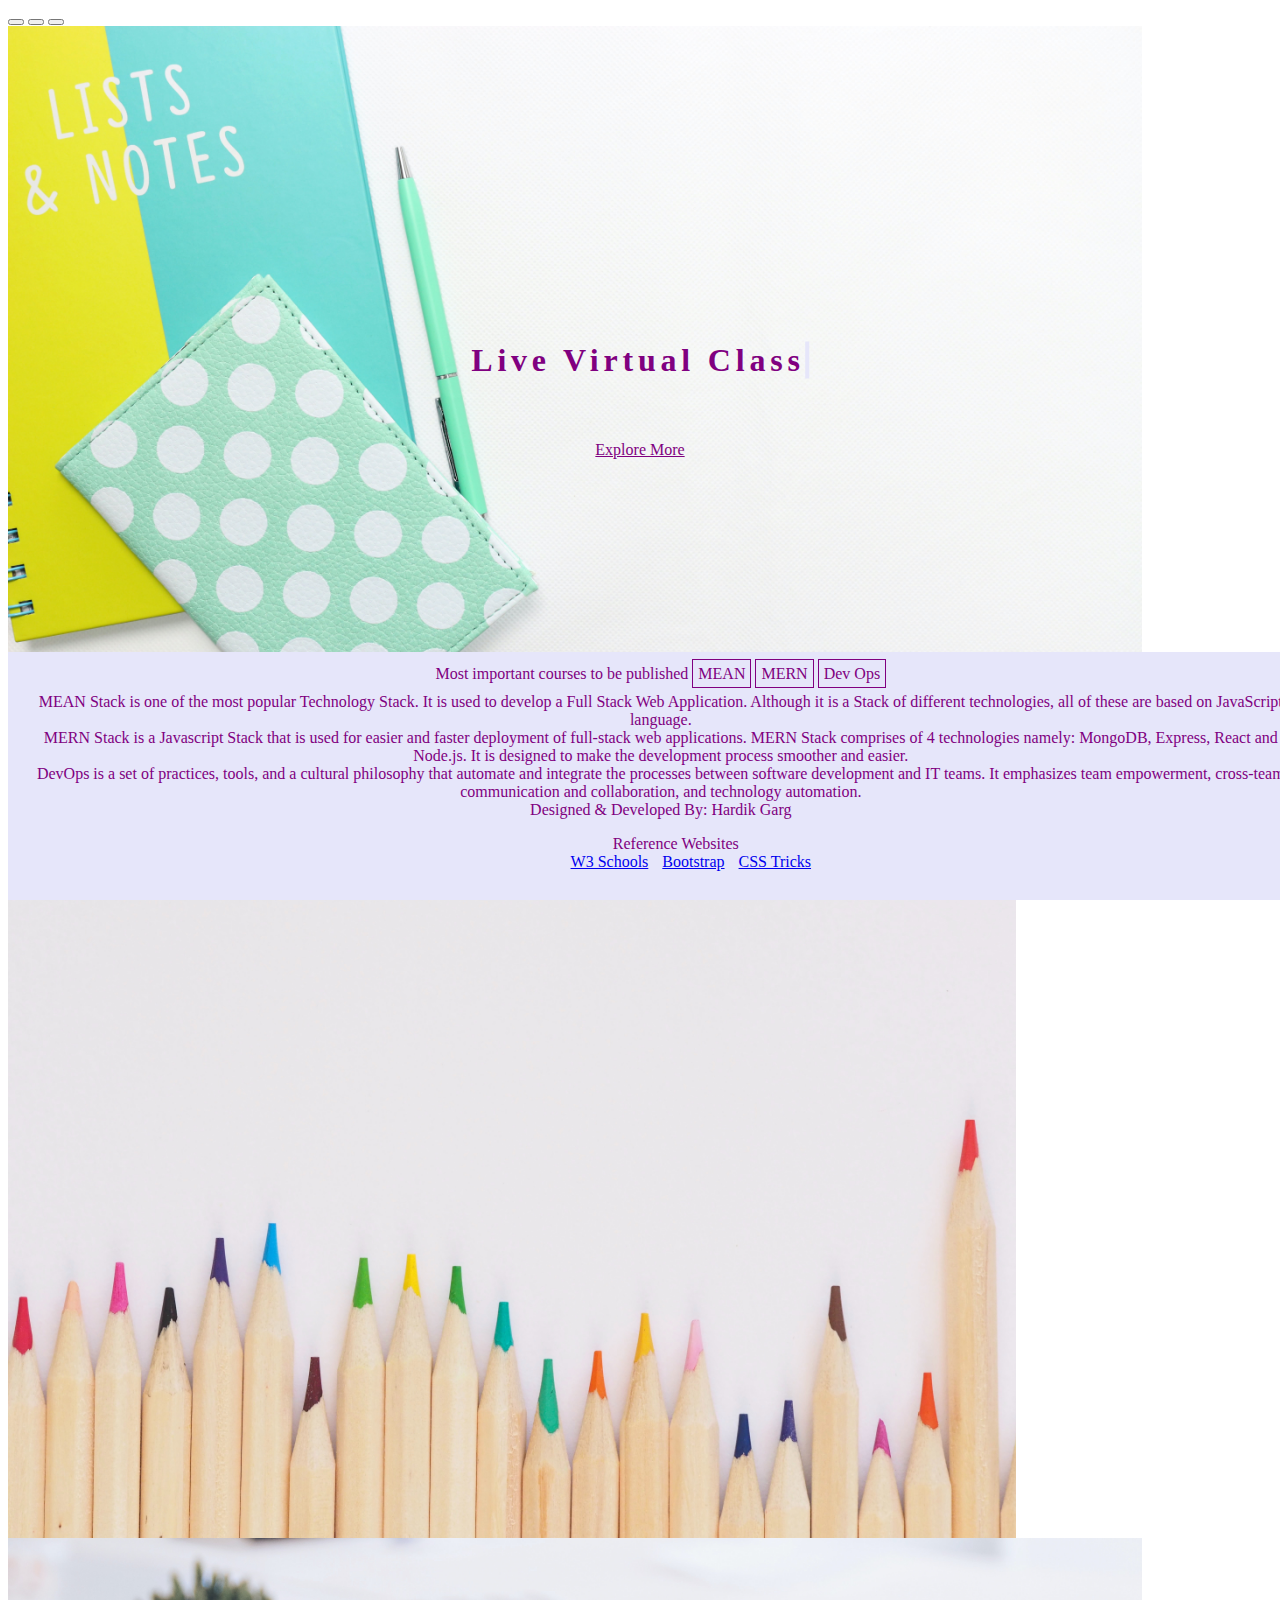
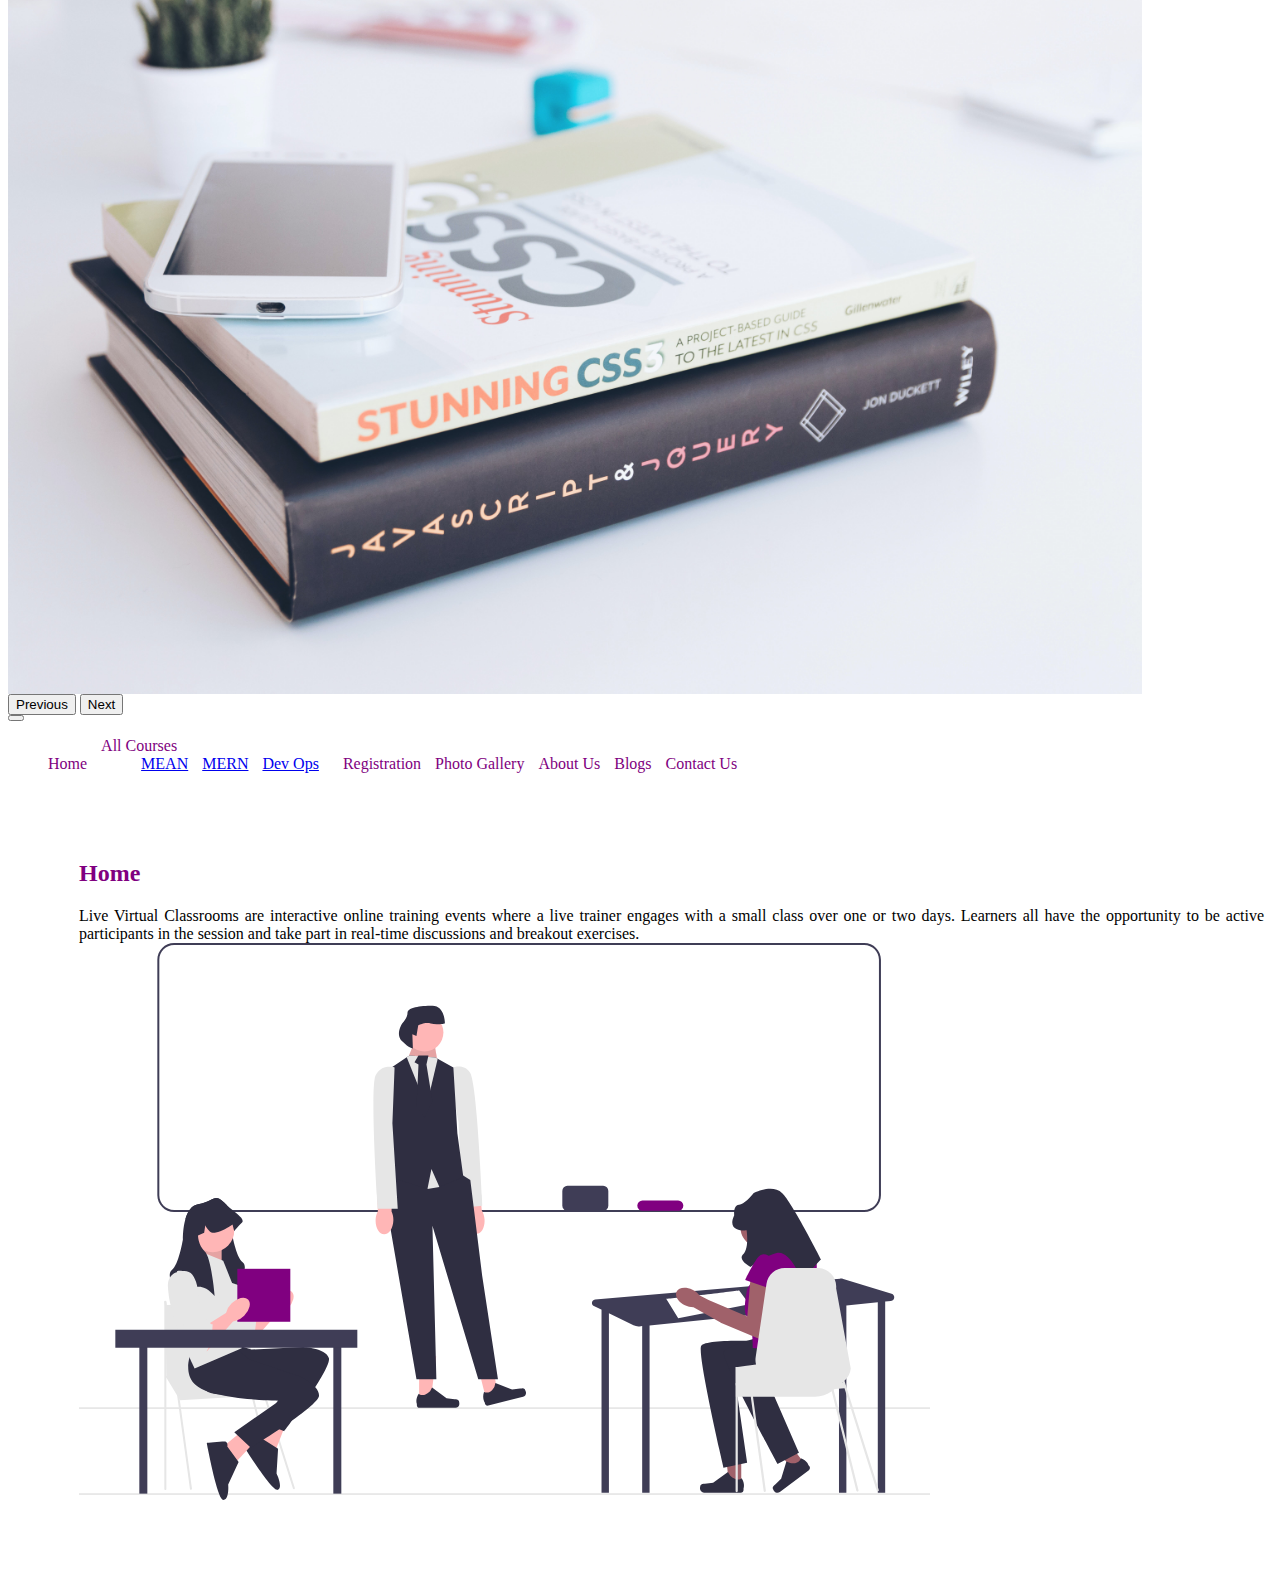
<file: index.html>
<html lang="en">
<head>
    <meta charset="UTF-8">
    <meta http-equiv="X-UA-Compatible" content="IE=edge">
    <meta name="viewport" content="width=device-width, initial-scale=1.0">
    <title>Live Virtual Class</title>
    <link rel="stylesheet" href="CSS/common.css">
    <link href="https://cdn.jsdelivr.net/npm/bootstrap@5.0.2/dist/css/bootstrap.min.css" rel="stylesheet" integrity="sha384-EVSTQN3/azprG1Anm3QDgpJLIm9Nao0Yz1ztcQTwFspd3yD65VohhpuuCOmLASjC" crossorigin="anonymous">
    <script src="https://cdn.jsdelivr.net/npm/bootstrap@5.0.2/dist/js/bootstrap.bundle.min.js" integrity="sha384-MrcW6ZMFYlzcLA8Nl+NtUVF0sA7MsXsP1UyJoMp4YLEuNSfAP+JcXn/tWtIaxVXM" crossorigin="anonymous"></script>
    <script>
        let subscribe = () => {
            let name = prompt("\t\tSubscribe to LVC\t\t\n\nEnter the name");
            let email = prompt("Enter the email");
            if(name==""){
                return false
            }
            // alert("Thank you");
        }
    </script>
    <style>
        .box {
		margin: 50px;
        width:153px;
        height:103px;
        /* background: url("2.jpg"); */
        background-color:lavender;
        position: relative;
        
        }
        .animi{
            animation-name: moveit;
            animation-duration: 2s;
        }
        @keyframes moveit{
            from {left: 0%;}
            to   {left: 10%;}
        }
        .typewriter h1 {
            /* width:50%; */
            color: purple;
            /* font-size: px; */
        position: absolute;
        left: 50%;
        top: 40%;
        transform: translate(-50%,-50%);
        z-index: 10;
        overflow: hidden; /* Ensures the content is not revealed until the animation */
        border-right: .15em solid lavender; /* The typwriter cursor */
        white-space: nowrap; /* Keeps the content on a single line */
        margin: 0 auto; /* Gives that scrolling effect as the typing happens */
        letter-spacing: .15em; /* Adjust as needed */
        animation: 
            typing 3.5s steps(40, end),
            blink-caret .75s step-end infinite;
        }

        /* The typing effect */
        @keyframes typing {
        from { width: 0 }
        to { width: 30% }
        }

        /* The typewriter cursor effect */
        @keyframes blink-caret {
        from, to { border-color: transparent }
        50% { border-color: purple; }
        }
        .sub{
            position: absolute;
            color: purple;
            z-index: 10;
            top: 50%;
            left: 50%;
            transform: translate(-50%,-50%);
        }
        .sub:hover{
            color: purple;
            font-size: larger;
        }
    </style>
</head>
<body onload="subscribe()">
    <!-- <body> -->
    <header>
        <!-- <img src="Images/live_virtual_class.jpeg" alt="Not Loading"> -->
        <!-- <h1 style="color:white">Live Virtual Class</h1> -->
        <!-- <h1 style="position: absolute;top:35vh;left:40%;z-index: 10; color:purple; font-size: 70px;">Live Virtual Class</h1> -->
        <div class="typewriter">
            <h1>Live Virtual Class</h1>
        </div>
        <a class="sub" href="#ifrm"> Explore More</a>
        <div id="carouselExampleIndicators" class="carousel slide" data-bs-ride="true">
            <div class="carousel-indicators">
              <button type="button" data-bs-target="#carouselExampleIndicators" data-bs-slide-to="0" class="active" aria-current="true" aria-label="Slide 1"></button>
              <button type="button" data-bs-target="#carouselExampleIndicators" data-bs-slide-to="1" aria-label="Slide 2"></button>
              <button type="button" data-bs-target="#carouselExampleIndicators" data-bs-slide-to="2" aria-label="Slide 3"></button>
            </div>
            <div class="carousel-inner">
              <div class="carousel-item active">
                <img src="Images/carousel1.jpg" style="height:84vh" class="d-block w-100" alt="...">
              </div>
              <div class="carousel-item">
                <img src="Images/carousel2.jpg"  style="height:84vh" class="d-block w-100" alt="...">
              </div>
              <div class="carousel-item">
                <img src="Images/carousel3.jpg"  style="height:84vh" class="d-block w-100" alt="...">
              </div>
            </div>
            <button class="carousel-control-prev" type="button" data-bs-target="#carouselExampleIndicators" data-bs-slide="prev">
              <span class="carousel-control-prev-icon" aria-hidden="true"></span>
              <span class="visually-hidden">Previous</span>
            </button>
            <button class="carousel-control-next" type="button" data-bs-target="#carouselExampleIndicators" data-bs-slide="next">
              <span class="carousel-control-next-icon" aria-hidden="true"></span>
              <span class="visually-hidden">Next</span>
            </button>
          </div>          
        <!-- <canvas id="myCanvas" width="300" height="100" style="border:15px solid #d3d3d3;">
            Your browser does not support the HTML5 canvas tag.</canvas>
            <script>
                var c=document.getElementById("myCanvas");
                var ctx=c.getContext("2d");
                ctx.font="30px Arial";
                ctx.strokeText("Live Virtual Class",20,90);
            </script> -->
        <!-- <h1 style="position:absolute;left:50%;top:50%;transform:translate(-50%,-50%);">Live Virtual Class</h1>     -->
    </header>
    <!-- <nav style="border: 2px solid purple;border-bottom-left-radius: 1rem;border-bottom-right-radius: 1rem;">
        <ul class="anime" style="display:flex; justify-content:space-around; align-items: center;">
            <li><a class="navanch" href="home.html" target="frm1">Home</a></li>&nbsp;
            <li><a class="navanch" href="allcourses.html" target="frm1">All Courses</a>&nbsp;
            <li class="nav-item dropdown">
                <a class="navanch nav-link dropdown-toggle" href="#" role="button" data-bs-toggle="dropdown" aria-expanded="false">
                    All Courses
                </a>
                <ul class="dropdown-menu">
                    <li><a class="dropdown-item" href="#">MERN</a></li>
                    <li><a class="dropdown-item" href="#">MEAN</a></li>
                    <li><a class="dropdown-item" href="#">Dev Ops</a></li>
                </ul>
                </li>
            <li><a class="navanch" href="register.html" target="frm1">Registration</a></li>&nbsp;
            <li><a class="navanch" href="photogallery.html" target="frm1">Photo Gallery</a></li>&nbsp;
            <li><a class="navanch" href="aboutus.html" target="frm1">About Us</a></li>&nbsp;
            <li><a class="navanch" href="blogs.html" target="frm1">Blogs</a></li>&nbsp;
            <li><a class="navanch" href="contactus.html"target="frm1">Contact Us</a></li>
        </ul>
    </nav> -->
    <nav class="navbar navbar-expand-lg navbar-light bg-light">
        <div class="container-fluid">
          <button class="navbar-toggler" type="button" data-bs-toggle="collapse" data-bs-target="#navbarSupportedContent" aria-controls="navbarSupportedContent" aria-expanded="false" aria-label="Toggle navigation">
            <span class="navbar-toggler-icon"></span>
          </button>
          <div class="collapse navbar-collapse" id="navbarSupportedContent">
            <ul class="navbar-nav me-auto mb-2 mb-lg-0">
              <li class="nav-item">
                <a class="nav-link active navanch" aria-current="page" href="home.html" target="frm1">Home</a>
              </li>
              <li class="nav-item dropdown">
                <a class="nav-link navanch dropdown-toggle" href="#" id="navbarDropdown" role="button" data-bs-toggle="dropdown" aria-expanded="false">
                  All Courses
                </a>
                <ul class="dropdown-menu" aria-labelledby="navbarDropdown">
                  <li><a class="dropdown-item" href="#">MEAN</a></li>
                  <li><a class="dropdown-item" href="#">MERN</a></li>
                  <li><a class="dropdown-item" href="#">Dev Ops</a></li>
                </ul>
              </li>
              <li class="nav-item">
                <a class="nav-link active navanch" aria-current="page"  href="register.html" target="frm1">Registration</a>
              </li>
              <li class="nav-item">
                <a class="nav-link active navanch" aria-current="page" href="photogallery.html" target="frm1">Photo Gallery</a>
              </li>
              <li class="nav-item">
                <a class="nav-link active navanch" aria-current="page" href="aboutus.html" target="frm1">About Us</a>
              </li>
              <li class="nav-item">
                <a class="nav-link active navanch" aria-current="page" href="blogs.html" target="frm1">Blogs</a>
              </li>
              <li class="nav-item">
                <a class="nav-link active navanch" aria-current="page" href="contactus.html" target="frm1">Contact Us</a>
              </li>
            </ul>
          </div>
        </div>
      </nav>

    <iframe id="ifrm" class="animi" name="frm1" src="home.html" style="width:95%;height:80vh;border: none; margin-left: 5%; margin-top: 5%;"></iframe>
    <!-- <iframe name="frm2" src="allcourses.html"></iframe> -->

    <footer style="position: fixed;bottom: 0%;background-color: lavender;color: purple;width:100% ;padding:1%;text-align: center;">
        <div style="margin-bottom: 10px;">Most important courses to be published
            <span style="border: solid 1px purple; padding: 5px;"><a class="navanch" data-bs-toggle="collapse" href="#mean" role="button" aria-expanded="false" aria-controls="collapseExample">MEAN</a></span>
            <span style="border: solid 1px purple; padding: 5px;"><a class="navanch" data-bs-toggle="collapse" href="#mern" role="button" aria-expanded="false" aria-controls="collapseExample">MERN</a></span>
            <span style="border: solid 1px purple; padding: 5px;"><a class="navanch" data-bs-toggle="collapse" href="#devops" role="button" aria-expanded="false" aria-controls="collapseExample">Dev Ops</a></span>
        </div>
        <div class="collapse" id="mean">
            <div class="card card-body">
                MEAN Stack is one of the most popular Technology Stack. It is used to develop a Full Stack Web Application. Although it is a Stack of different technologies, all of these are based on JavaScript language.
            </div>
          </div>
          <div class="collapse" id="mern">
            <div class="card card-body">
              MERN Stack is a Javascript Stack that is used for easier and faster deployment of full-stack web applications. MERN Stack comprises of 4 technologies namely: MongoDB, Express, React and Node.js. It is designed to make the development process smoother and easier.
            </div>
          </div>
          <div class="collapse" id="devops">
            <div class="card card-body">
                DevOps is a set of practices, tools, and a cultural philosophy that automate and integrate the processes between software development and IT teams. It emphasizes team empowerment, cross-team communication and collaboration, and technology automation.
            </div>
          </div>
        <div>Designed & Developed By: Hardik Garg</div>
        <ul>
            <li class="nav-item dropdown">
                <a class="nav-link navanch dropdown-toggle" href="#" id="navbarDropdown" role="button" data-bs-toggle="dropdown" aria-expanded="false">
                  Reference Websites
                </a>
                <ul class="dropdown-menu" aria-labelledby="navbarDropdown">
                  <li><a class="dropdown-item" href="https://w3schools.com">W3 Schools</a></li>
                  <li><a class="dropdown-item" href="https://getbootstrap.com/">Bootstrap</a></li>
                  <!-- <li><hr class="dropdown-divider"></li> -->
                  <li><a class="dropdown-item" href="https://css-tricks.com/">CSS Tricks</a></li>
                </ul>
              </li>
        </ul>
    </footer>

</body>
</html>
</file>
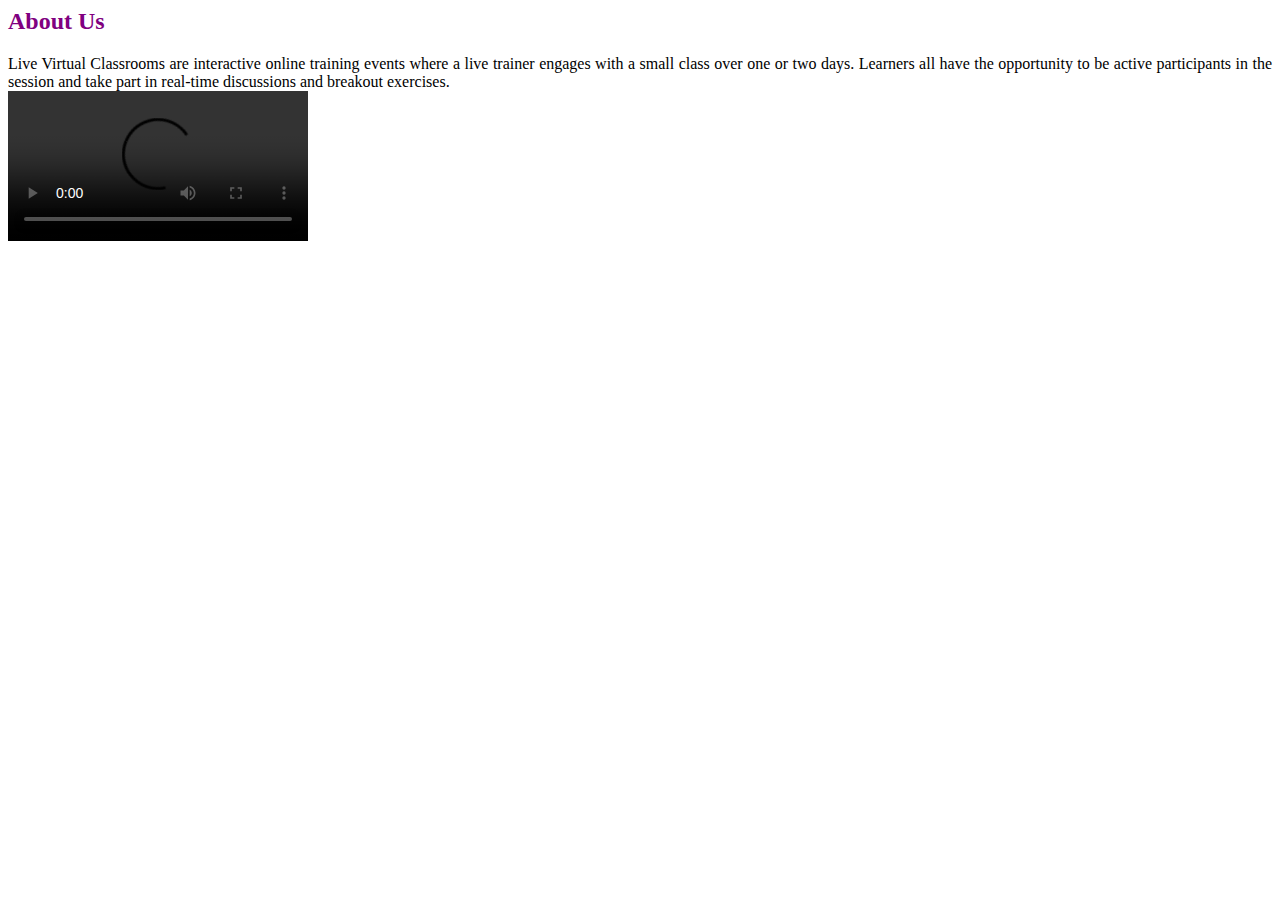
<file: aboutus.html>
<html lang="en">
<head>
    <meta charset="UTF-8">
    <meta http-equiv="X-UA-Compatible" content="IE=edge">
    <meta name="viewport" content="width=device-width, initial-scale=1.0">
    <title>Document</title>
    <link href="https://cdn.jsdelivr.net/npm/bootstrap@5.0.2/dist/css/bootstrap.min.css" rel="stylesheet" integrity="sha384-EVSTQN3/azprG1Anm3QDgpJLIm9Nao0Yz1ztcQTwFspd3yD65VohhpuuCOmLASjC" crossorigin="anonymous">
    <script src="https://cdn.jsdelivr.net/npm/bootstrap@5.0.2/dist/js/bootstrap.bundle.min.js" integrity="sha384-MrcW6ZMFYlzcLA8Nl+NtUVF0sA7MsXsP1UyJoMp4YLEuNSfAP+JcXn/tWtIaxVXM" crossorigin="anonymous"></script>
    <style>
        body{
            /* color: purple; */
        }
    </style>
</head>
<body>
    <!-- <section style="display: flex; justify-content: space-around; align-items: center;">
        <h2 style="color:purple">About Us</h2>
        <video controls autoplay>
            <source src="https://youtu.be/CAYDRIbXFAc" type="video/mp4">
        </video>
    </section> -->
    <section id="home" style="width:100%">
        <h2 style="color:purple">About Us</h2>
        <div class="row mt-3">
            <section class="col-md-5" style="text-align:justify">
                Live Virtual Classrooms are interactive online training events where a live trainer engages with a small class over one or two days. Learners all have the opportunity to be active participants in the session and take part in real-time discussions and breakout exercises.
            </section>
            <video class="col-md-6" controls autoplay>
                <source src="https://youtu.be/CAYDRIbXFAc" type="video/mp4">
            </video>
        </div>
    </section>
</body>
</html>
</file>
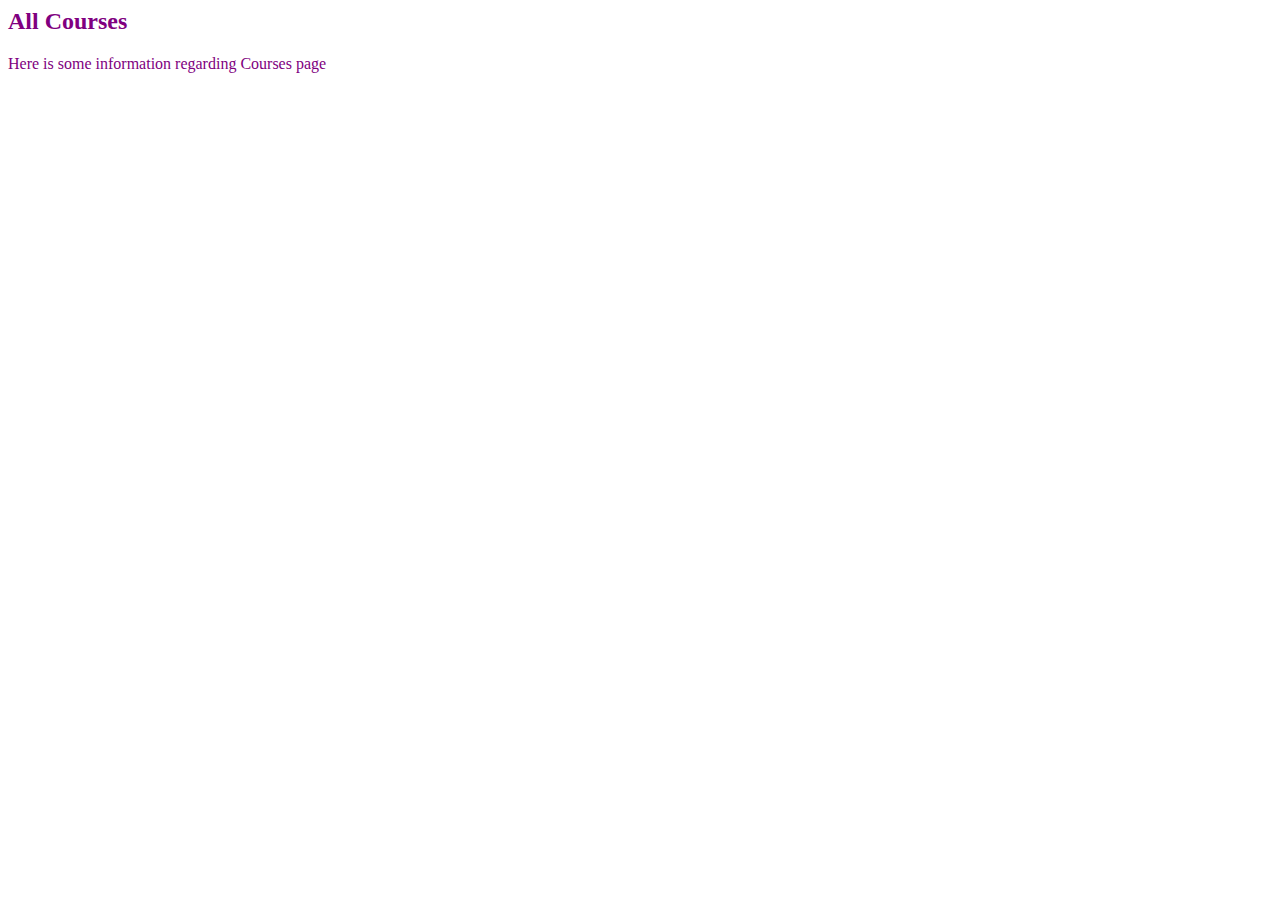
<file: allcourses.html>
<html lang="en">
<head>
    <meta charset="UTF-8">
    <meta http-equiv="X-UA-Compatible" content="IE=edge">
    <meta name="viewport" content="width=device-width, initial-scale=1.0">
    <title>Document</title>
    <style>
        body{
            color: purple;
        }
    </style>
</head>
<body>
    <section id="allcourses">
        <h2 style="color:purple">All Courses</h2>
        <article>
            Here is some information regarding Courses page
        </article>
    </section>
</body>
</html>
</file>
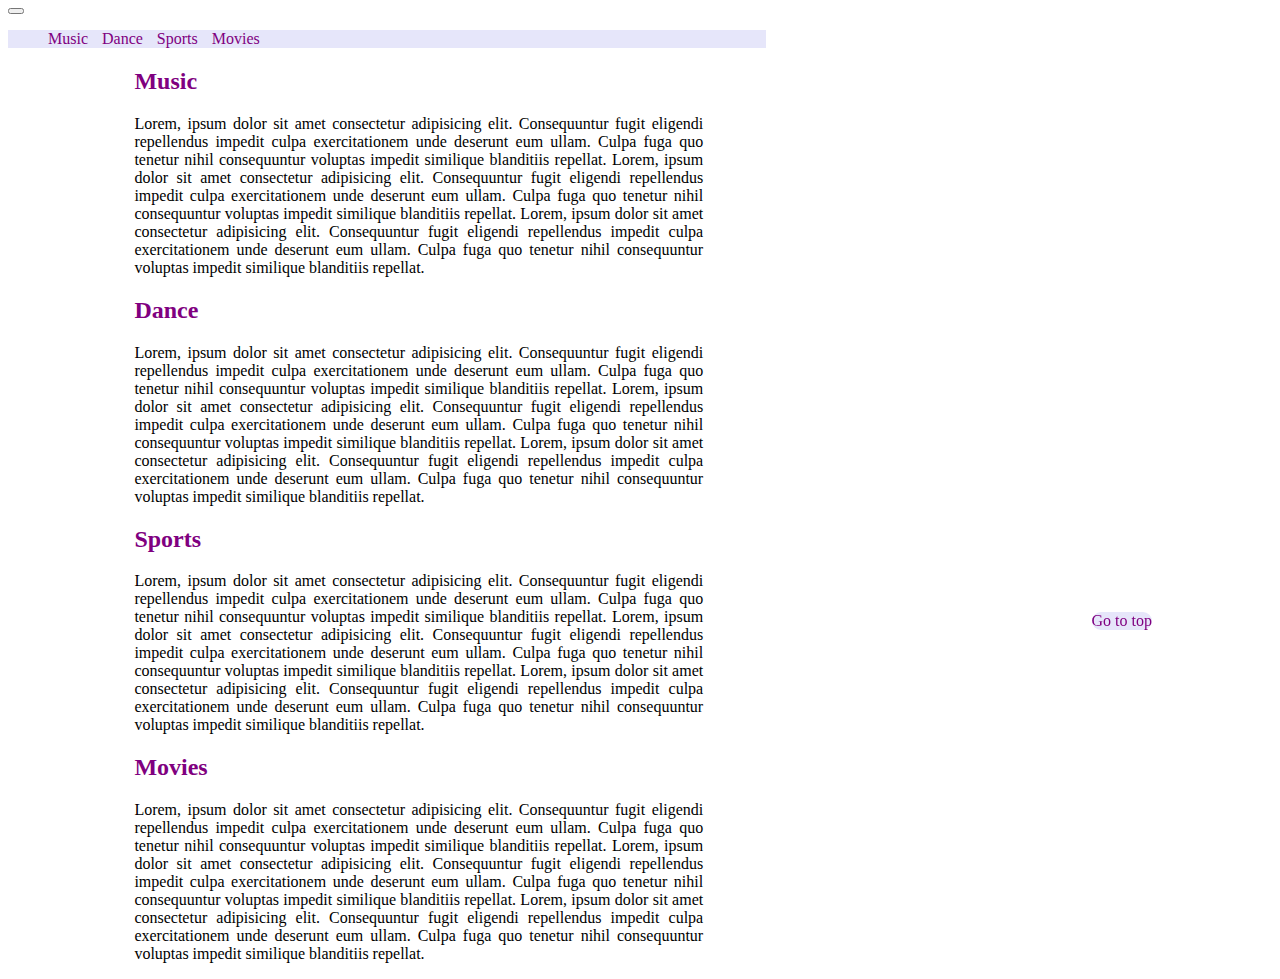
<file: blogs.html>
<html lang="en">
<head>
    <meta charset="UTF-8">
    <meta http-equiv="X-UA-Compatible" content="IE=edge">
    <meta name="viewport" content="width=device-width, initial-scale=1.0">
    <title>Document</title>
    <link href="https://cdn.jsdelivr.net/npm/bootstrap@5.0.2/dist/css/bootstrap.min.css" rel="stylesheet" integrity="sha384-EVSTQN3/azprG1Anm3QDgpJLIm9Nao0Yz1ztcQTwFspd3yD65VohhpuuCOmLASjC" crossorigin="anonymous">
    <script src="https://cdn.jsdelivr.net/npm/bootstrap@5.0.2/dist/js/bootstrap.bundle.min.js" integrity="sha384-MrcW6ZMFYlzcLA8Nl+NtUVF0sA7MsXsP1UyJoMp4YLEuNSfAP+JcXn/tWtIaxVXM" crossorigin="anonymous"></script>
    <link rel="stylesheet" href="CSS/common.css">
    <style>
        body{
            /* color: purple; */
        }
        section{
            padding-left: 10%;
        }
        article{
            width: 50%;
            /* margin-bottom: 10%; */
        }
        /* @media (max-width:1200px){ */
            /* p{
                column-count: 2;
            column-gap: 10px;
            column-rule: 2px solid lavender;
            } */
        /* } */
        p{
            text-align: justify;
        }
        p {
        /* width: 100px;
        height: 100px;
        background: red; */
        position: relative;
        }
        p:hover{
        animation: myfirst 0.5s 1;
        animation-direction: reverse;
        }

        @keyframes myfirst {
        0%   {left: 0px; top: 0px;}
        100%  {left: 200px; top: 0px;}
        }

    </style>
</head>
<body>
    <nav id="sub-nav" class="navbar navbar-expand-lg navbar-light">
        <div class="container-fluid">
          <button class="navbar-toggler" type="button" data-bs-toggle="collapse" data-bs-target="#navbarSupportedContent" aria-controls="navbarSupportedContent" aria-expanded="false" aria-label="Toggle navigation">
            <span class="navbar-toggler-icon"></span>
          </button>
          <div class="collapse navbar-collapse" id="navbarSupportedContent" style="background-color:lavender; width:60%">
            <ul class="navbar-nav me-auto mb-2 mb-lg-0">
              <li class="nav-item">
                <a class="nav-link active navanch" aria-current="page" href="#music">Music</a>
              </li>
              <li class="nav-item">
                <a class="nav-link active navanch" aria-current="page"  href="#dance">Dance</a>
              </li>
              <li class="nav-item">
                <a class="nav-link active navanch" aria-current="page" href="#sports">Sports</a>
              </li>
              <li class="nav-item">
                <a class="nav-link active navanch" aria-current="page" href="#movies">Movies</a>
              </li>
            </ul>
          </div>
        </div>
      </nav>
    <!-- <nav id="sub-nav">
        <ul>
            <li style="display:inline-block;margin-right: 10px;text-decoration: none;"><a href="#music" target="frm1">Music</a></li>&nbsp;
            <li style="display:inline-block;margin-right: 10px;text-decoration: none;"><a href="#dance" target="frm1">Dance</a>&nbsp;
            <li style="display:inline-block;margin-right: 10px;text-decoration: none;"><a href="#sports" target="frm1">Sports</a></li>&nbsp;
            <li style="display:inline-block;margin-right: 10px;text-decoration: none;"><a href="#movies" target="frm1">Movies</a></li>&nbsp;
        </ul>
    </nav> -->
    <a href="#sub-nav" class="navanch p-3" style="position: fixed;z-index: 100; bottom: 30vh; right:10%;background-color: lavender; border-radius: 2rem;">
        Go to top
    </a>
    <section>
        <article class="mt-5 mb-5">
            <h2 id="music" style="color:purple">Music</h2>
            <p>Lorem, ipsum dolor sit amet consectetur adipisicing elit. Consequuntur fugit eligendi repellendus impedit culpa exercitationem unde deserunt eum ullam. Culpa fuga quo tenetur nihil consequuntur voluptas impedit similique blanditiis repellat.
            Lorem, ipsum dolor sit amet consectetur adipisicing elit. Consequuntur fugit eligendi repellendus impedit culpa exercitationem unde deserunt eum ullam. Culpa fuga quo tenetur nihil consequuntur voluptas impedit similique blanditiis repellat.
            Lorem, ipsum dolor sit amet consectetur adipisicing elit. Consequuntur fugit eligendi repellendus impedit culpa exercitationem unde deserunt eum ullam. Culpa fuga quo tenetur nihil consequuntur voluptas impedit similique blanditiis repellat.</p>
        
        </article>
        <article class="mt-5 mb-5">
            <h2 id="dance" style="color:purple">Dance</h2>
            <p>Lorem, ipsum dolor sit amet consectetur adipisicing elit. Consequuntur fugit eligendi repellendus impedit culpa exercitationem unde deserunt eum ullam. Culpa fuga quo tenetur nihil consequuntur voluptas impedit similique blanditiis repellat.
            Lorem, ipsum dolor sit amet consectetur adipisicing elit. Consequuntur fugit eligendi repellendus impedit culpa exercitationem unde deserunt eum ullam. Culpa fuga quo tenetur nihil consequuntur voluptas impedit similique blanditiis repellat.
            Lorem, ipsum dolor sit amet consectetur adipisicing elit. Consequuntur fugit eligendi repellendus impedit culpa exercitationem unde deserunt eum ullam. Culpa fuga quo tenetur nihil consequuntur voluptas impedit similique blanditiis repellat.</p>
        </article>
        <article class="mt-5 mb-5">
            <h2 id="sports" style="color:purple">Sports</h2>
            <p>Lorem, ipsum dolor sit amet consectetur adipisicing elit. Consequuntur fugit eligendi repellendus impedit culpa exercitationem unde deserunt eum ullam. Culpa fuga quo tenetur nihil consequuntur voluptas impedit similique blanditiis repellat.
            Lorem, ipsum dolor sit amet consectetur adipisicing elit. Consequuntur fugit eligendi repellendus impedit culpa exercitationem unde deserunt eum ullam. Culpa fuga quo tenetur nihil consequuntur voluptas impedit similique blanditiis repellat.
            Lorem, ipsum dolor sit amet consectetur adipisicing elit. Consequuntur fugit eligendi repellendus impedit culpa exercitationem unde deserunt eum ullam. Culpa fuga quo tenetur nihil consequuntur voluptas impedit similique blanditiis repellat.</p>
        </article>
        <article class="mt-5 mb-5">
            <h2 id="movies" style="color:purple">Movies</h2>
            <p>Lorem, ipsum dolor sit amet consectetur adipisicing elit. Consequuntur fugit eligendi repellendus impedit culpa exercitationem unde deserunt eum ullam. Culpa fuga quo tenetur nihil consequuntur voluptas impedit similique blanditiis repellat.
            Lorem, ipsum dolor sit amet consectetur adipisicing elit. Consequuntur fugit eligendi repellendus impedit culpa exercitationem unde deserunt eum ullam. Culpa fuga quo tenetur nihil consequuntur voluptas impedit similique blanditiis repellat.
            Lorem, ipsum dolor sit amet consectetur adipisicing elit. Consequuntur fugit eligendi repellendus impedit culpa exercitationem unde deserunt eum ullam. Culpa fuga quo tenetur nihil consequuntur voluptas impedit similique blanditiis repellat.</p>
        </article>
    </section>
</body>
</html>
</file>
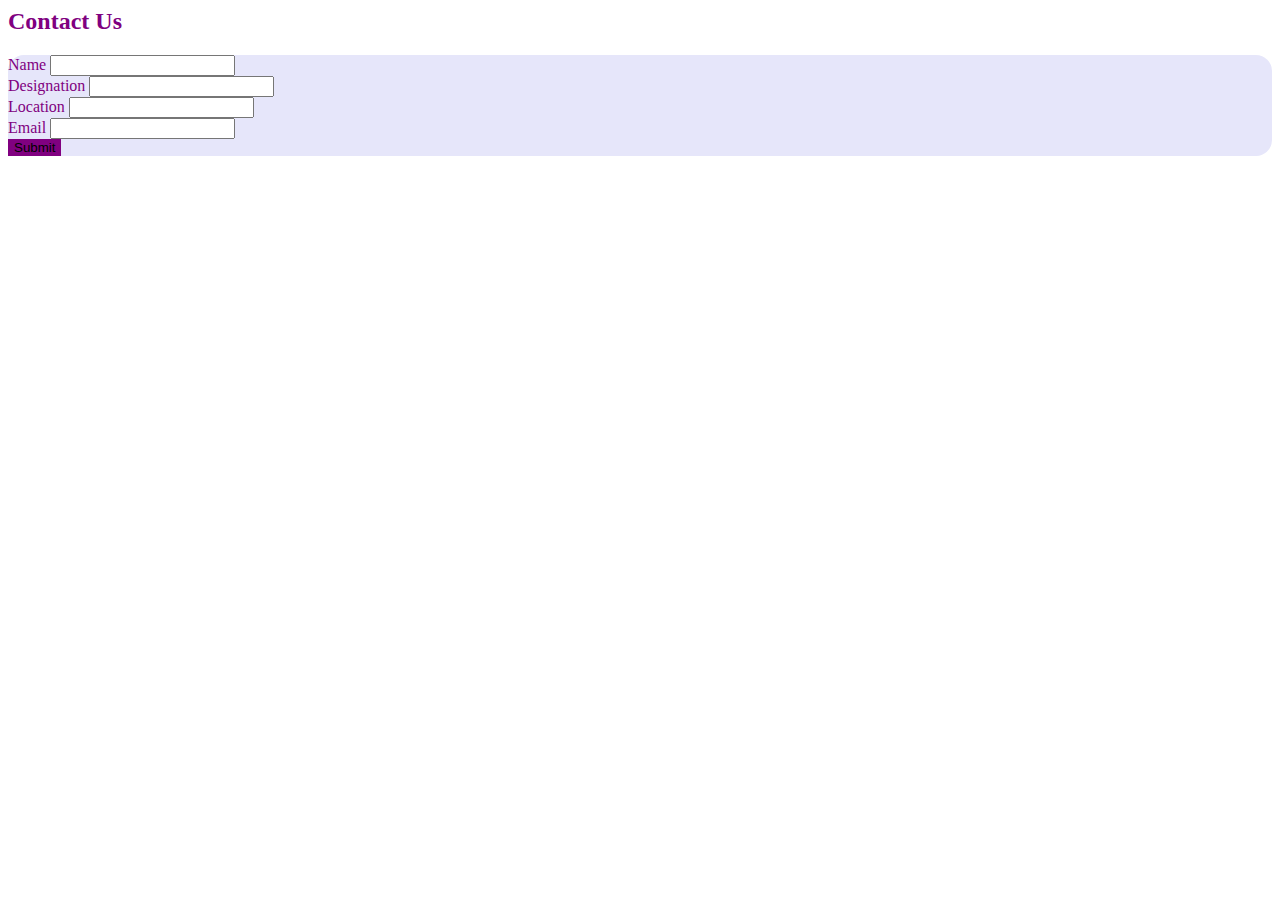
<file: contactus.html>
<html lang="en">
<head>
    <meta charset="UTF-8">
    <meta http-equiv="X-UA-Compatible" content="IE=edge">
    <meta name="viewport" content="width=device-width, initial-scale=1.0">
    <title>Document</title>
    <link href="https://cdn.jsdelivr.net/npm/bootstrap@5.0.2/dist/css/bootstrap.min.css" rel="stylesheet" integrity="sha384-EVSTQN3/azprG1Anm3QDgpJLIm9Nao0Yz1ztcQTwFspd3yD65VohhpuuCOmLASjC" crossorigin="anonymous">
    <script src="https://cdn.jsdelivr.net/npm/bootstrap@5.0.2/dist/js/bootstrap.bundle.min.js" integrity="sha384-MrcW6ZMFYlzcLA8Nl+NtUVF0sA7MsXsP1UyJoMp4YLEuNSfAP+JcXn/tWtIaxVXM" crossorigin="anonymous"></script>
    <style>
        body{
            color: purple;
        }
    </style>
</head>
<body>
    <section id="contactus" style="width:100%">
        <h2 >Contact Us</h2>
        <div class="row ms-3">
            <section style="background-color:lavender;border-radius:1rem" class="col-md-6">
              <div class="container">
                <form >
                    <div class="mb-3 mt-3">
                      <label for="exampleInputEmail1" class="form-label">Name</label>
                      <input type="text" class="form-control" id="exampleInputEmail1" aria-describedby="emailHelp">
                    </div>
                    <div class="mb-3">
                      <label for="exampleInputPassword1" class="form-label">Designation</label>
                      <input type="password" class="form-control" id="exampleInputPassword1">
                    </div>
                    <div class="mb-3">
                        <label for="exampleInputEmail1" class="form-label">Location</label>
                        <input type="email" class="form-control" id="exampleInputEmail1" aria-describedby="emailHelp">
                      </div>
                      <div class="mb-3">
                        <label for="exampleInputPassword1" class="form-label">Email</label>
                        <input type="password" class="form-control" id="exampleInputPassword1">
                      </div>
                    <button type="submit" class="btn btn-primary" style="background-color:purple; border:0">Submit</button>
                  </form>
              </div>
            </section>
            <section class="col-md-6">
                <iframe src="https://www.google.com/maps/embed?pb=!1m18!1m12!1m3!1d3782.6521689271162!2d73.9083955502136!3d18.544614073217122!2m3!1f0!2f0!3f0!3m2!1i1024!2i768!4f13.1!3m3!1m2!1s0x3bc2c1e16b036a6f%3A0xc3dac16c5a2e3e8!2sBajaj%20Finserv%20Direct%20Limited!5e0!3m2!1sen!2sin!4v1673937450001!5m2!1sen!2sin" width="600" height="450" style="border:0;" allowfullscreen="" loading="lazy" referrerpolicy="no-referrer-when-downgrade"></iframe>
            </section>
        </div>
    </section>
</body>
</html>
</file>
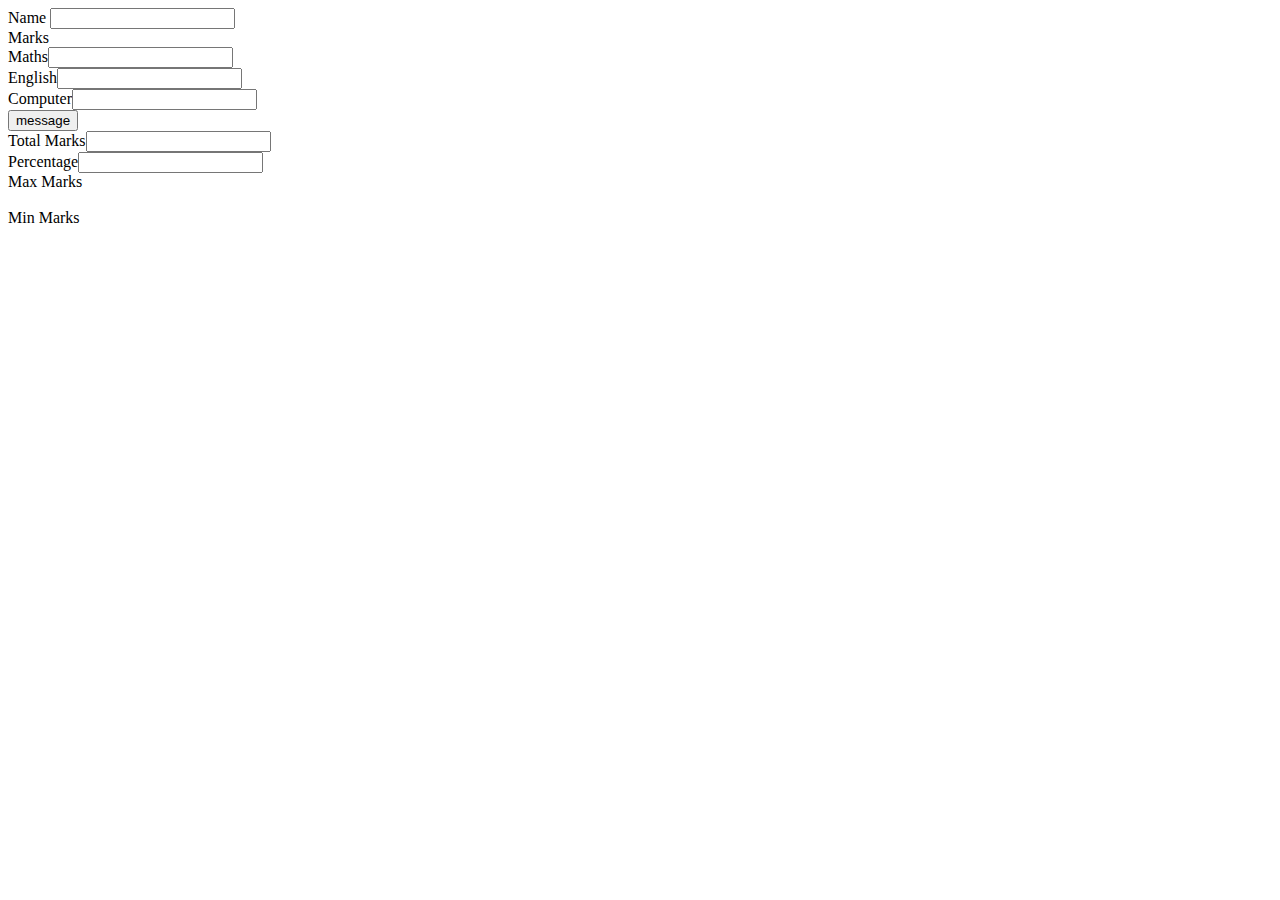
<file: demo.html>
<html lang="en">
<head>
    <meta charset="UTF-8">
    <meta http-equiv="X-UA-Compatible" content="IE=edge">
    <meta name="viewport" content="width=device-width, initial-scale=1.0">
    <title>Document</title>
    <script src="JS/valid1.js">
        
    </script>
</head>
<body>
    <form name="frm1">
        <label>Name</label>
        <input type="text" name="t1"><br>
        <label>Marks</label><br>
        <label>Maths</label><input type="number" name="t2"><br>
        <label>English</label><input type="number" name="t3"><br>
        <label>Computer</label><input type="number" name="t4"><br>
        <input type="button" value="message" onclick="jfun1()"><br>
        <label>Total Marks</label><input name="total" readonly><br>
        <label>Percentage</label><input name="per" readonly><br>
        <label>Max Marks</label><div id="max" name="max"></div><br>
        <label>Min Marks</label><div id="min" name="min"></div><br>
    </form>
</body>
</html>
</file>
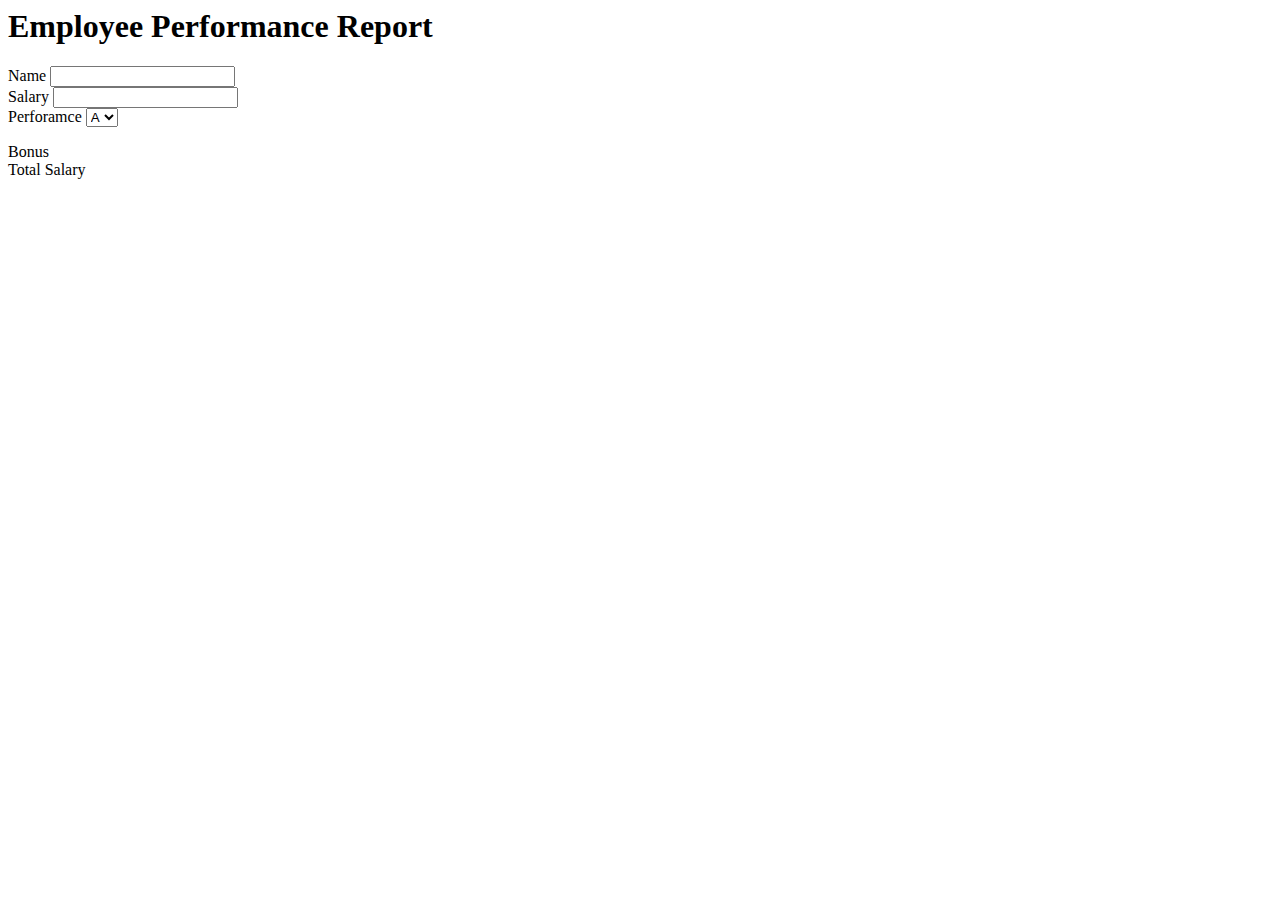
<file: eventDemo.html>
<html lang="en">
<head>
    <meta charset="UTF-8">
    <meta http-equiv="X-UA-Compatible" content="IE=edge">
    <meta name="viewport" content="width=device-width, initial-scale=1.0">
    <link href="https://cdn.jsdelivr.net/npm/bootstrap@5.0.2/dist/css/bootstrap.min.css" rel="stylesheet" integrity="sha384-EVSTQN3/azprG1Anm3QDgpJLIm9Nao0Yz1ztcQTwFspd3yD65VohhpuuCOmLASjC" crossorigin="anonymous">
    <script src="https://cdn.jsdelivr.net/npm/bootstrap@5.0.2/dist/js/bootstrap.bundle.min.js" integrity="sha384-MrcW6ZMFYlzcLA8Nl+NtUVF0sA7MsXsP1UyJoMp4YLEuNSfAP+JcXn/tWtIaxVXM" crossorigin="anonymous"></script>
    <title>Events in Javascript</title>
    <script>
        function func1(){
            var salary = parseInt(frm1.sal.value)
            console.log(frm1.sel.value)
            if(frm1.sel.value=='a'){
                document.getElementById("bonus").innerHTML = salary*0.3;
                document.getElementById("ts").innerHTML = salary*1.3;
                window.open("home.html","hello","width=200,height=200");
            }
            if(frm1.sel.value=='b'){
                document.getElementById("bonus").innerHTML = salary*0.1;
                document.getElementById("ts").innerHTML = salary*1.1;
                window.open("home.html","hello","width=200,height=200");
                // let params = `width=100,height=100`;
                // window.open("home.html","test",params);
            }
            if(frm1.sel.value=='c'){
                document.getElementById("bonus").innerHTML = salary*0;
                document.getElementById("ts").innerHTML = salary*1;
                window.open("home.html","hello","width=200,height=200");
            }
            // document.getElementById("bonus").innerHTML = salary*0.3;
        }
        function func2(){
            if(frm1.sel.value=='a'){
                document.getElementById("condition").innerHTML = "Bonus is 30% of your salary"
            }
            if(frm1.sel.value=='b'){
                document.getElementById("condition").innerHTML = "Bonus is 10% of your salary"
            }
            if(frm1.sel.value=='c'){
                document.getElementById("condition").innerHTML = "Bonus is 0% of your salary"
            }
        }
    </script>
</head>
<body>
    <h1>Employee Performance Report</h1>
    <div class="row">
        <div class="col">
            <form name="frm1">
                <div class="row">
                    <label class="col">Name</label>
                    <input class="col" type="text">
                </div>
                <div class="row">
                    <label class="col">Salary</label>
                    <input name="sal" class="col" type="number">
                </div>
                <div class="row">
                    <label class="col">Perforamce</label>
                    <select class="col" name="sel"  onchange="func1()">
                        <option id="a" value="a" onchange="func2()">A</option>
                        <option id="b" value="b" onchange="func2()">B</option>
                        <option id="c" value="c" onchange="func2()">C</option>
                    </select>
                </div>
            </form>
        </div>
        <div class="col" id="condition">

        </div>
    </div>
    <div>Bonus</div><div id="bonus"></div>
    <div>Total Salary</div><div id="ts"></div>
</body>
</html>
</file>
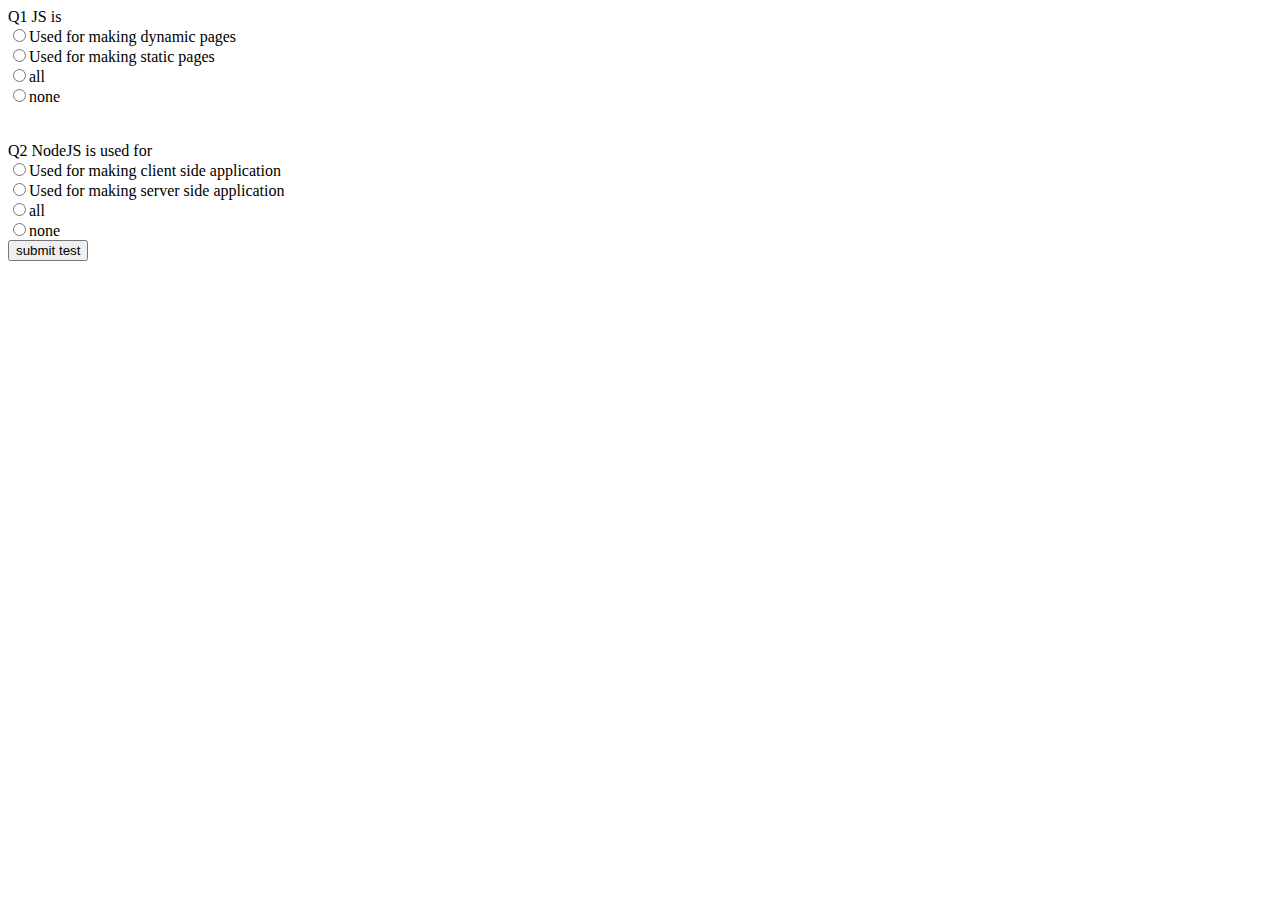
<file: examination.html>
<html lang="en">
<head>
    <meta charset="UTF-8">
    <meta http-equiv="X-UA-Compatible" content="IE=edge">
    <meta name="viewport" content="width=device-width, initial-scale=1.0">
    <title>Document</title>
    <script>
        function func1(){
            var marks = 0;
            if(frm1.q1.value=='a' && frm1.q2.value=='b'){
                document.getElementById("ans").innerHTML = "Total Marks = 4";
            }
            else if(frm1.q1.value=='a' || frm1.q2.value=='b'){
                document.getElementById("ans").innerHTML = "Total Marks = 2";
            }
            else{
                document.getElementById("ans").innerHTML = "Total Marks = 0";
            }
            frm1.q1.style
        }
    </script>
</head>
<body>
    <div>
        <form name="frm1">
            <div>Q1 JS is</div>
            <input type="radio" name="q1" value="a"><span>Used for making dynamic pages</span><br>
            <input type="radio" name="q1" value="b"><span>Used for making static pages</span><br>
            <input type="radio" name="q1" value="c"><span>all</span><br>
            <input type="radio" name="q1" value="d"><span>none</span><br>
            <br><br>
            <div>Q2 NodeJS is used for</div>
            <input type="radio" name="q2" value="a"><span>Used for making client side application</span><br>
            <input type="radio" name="q2" value="b"><span>Used for making server side application</span><br>
            <input type="radio" name="q2" value="c"><span>all</span><br>
            <input type="radio" name="q2" value="d"><span>none</span><br>
            <input type="button" value="submit test" onclick="func1()">
        </form>
        <div id="ans"></div>
    </div>
</body>
</html>
</file>
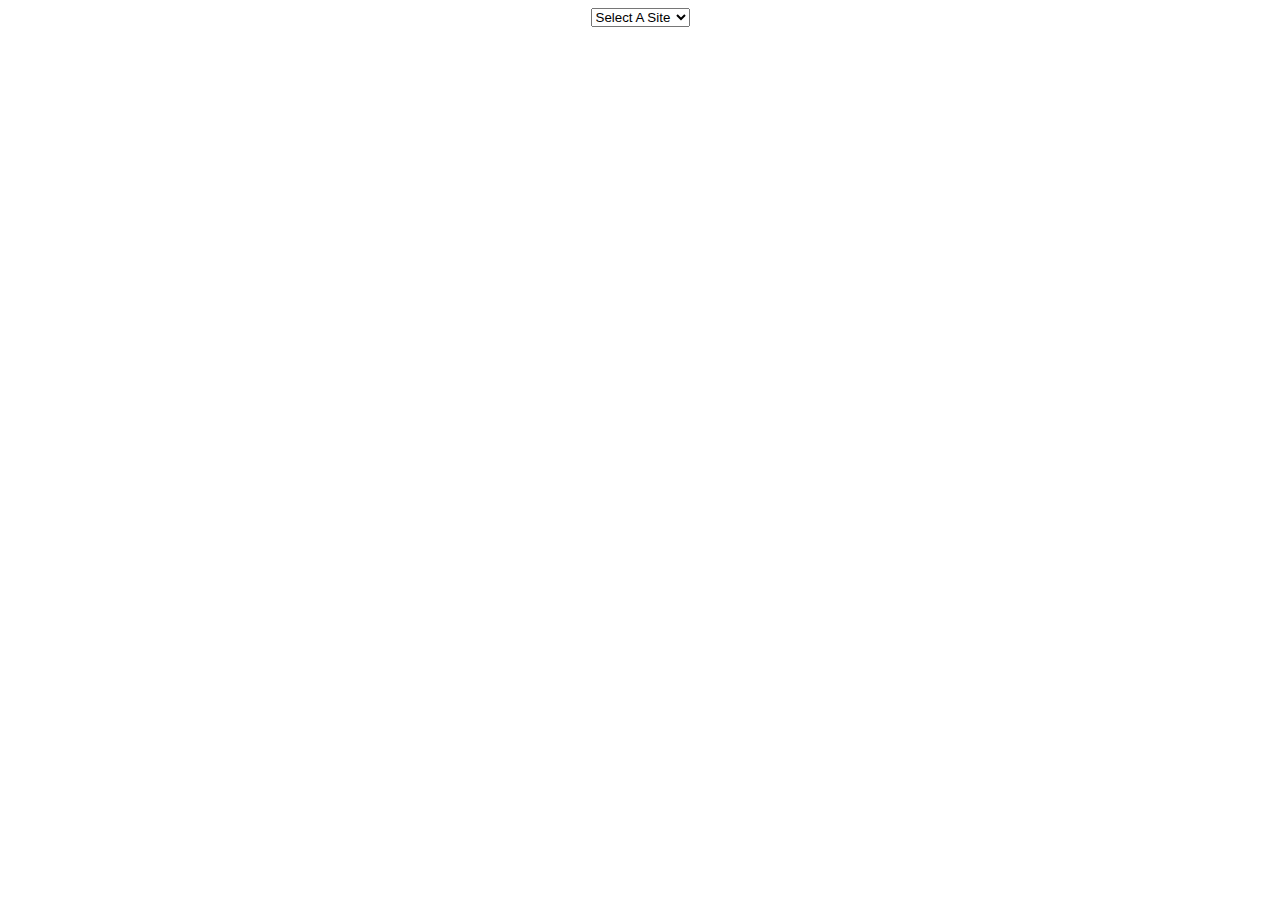
<file: example1.html>
<html>
<title>Dropdown Menu</title>
<body bgcolor="#FFFFFF">

<script language="JavaScript">
function pulldown_menu()
{
// Create a variable url to contain the value of the 
// selected option from the the form named pulldown and variable selectname
var url = document.pulldown.selectname.options[document.pulldown.selectname.selectedIndex].value

// Re-direct the browser to the url value
window.location.href = url        
}
</script>

<center>

<form name="pulldown">
<select name="selectname" SIZE="1" onChange="pulldown_menu()">
<option value="">Select A Site</option>
<option value="http://www.yahoo.com">Yahoo.com</option>            
<option value="http://www.goto.com">Goto.com</option>            
<option value="http://www.altavista.com">AltaVista</option>            
<option value="http://www.go.com">Go.com</option>            
<option value="http://www.msn.com">MSN.com</option>            
</select>
</form>

</center>
</body>
</html>
</file>
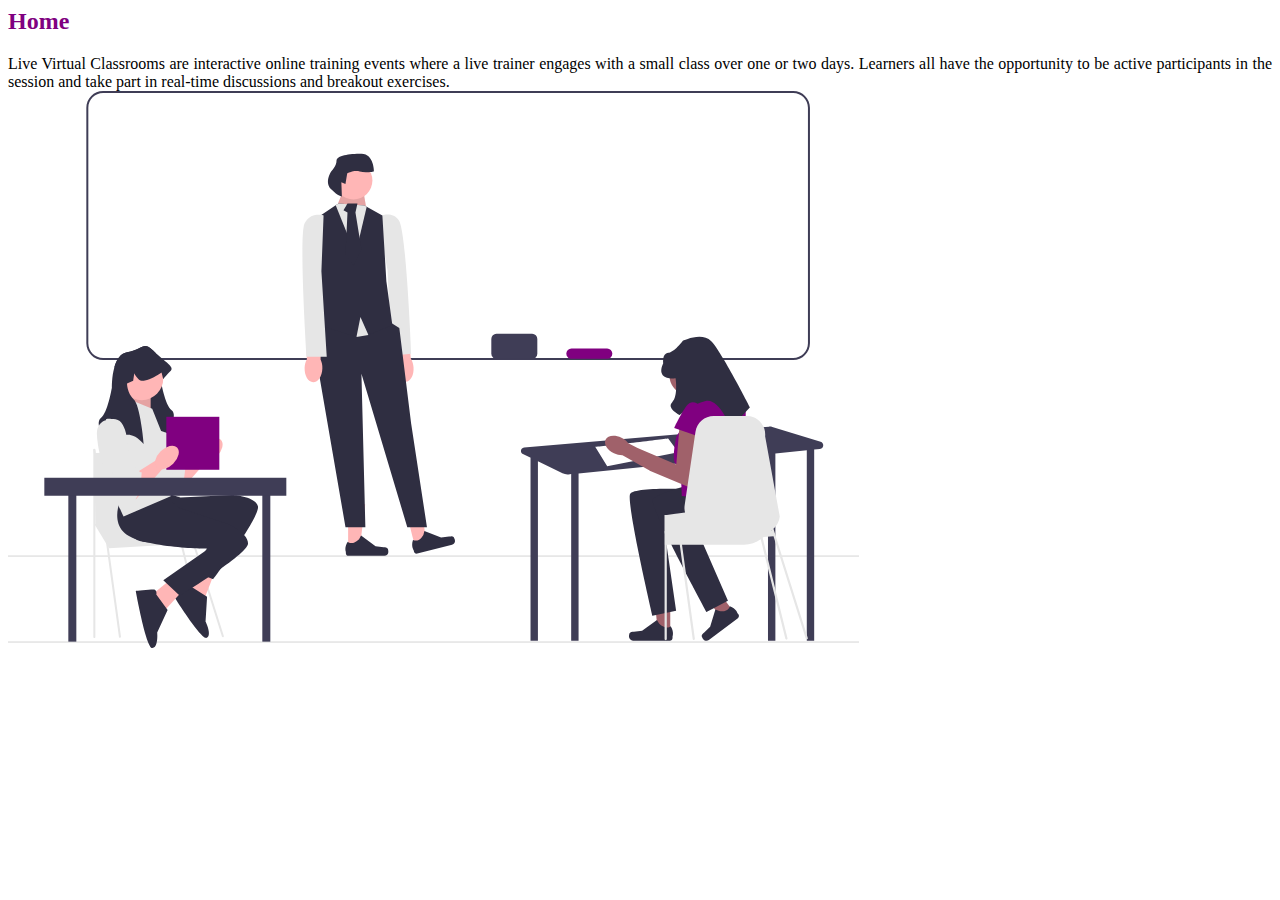
<file: home.html>
<html lang="en">
<head>
    <meta charset="UTF-8">
    <meta http-equiv="X-UA-Compatible" content="IE=edge">
    <meta name="viewport" content="width=device-width, initial-scale=1.0">
    <title>Document</title>
    <link href="https://cdn.jsdelivr.net/npm/bootstrap@5.0.2/dist/css/bootstrap.min.css" rel="stylesheet" integrity="sha384-EVSTQN3/azprG1Anm3QDgpJLIm9Nao0Yz1ztcQTwFspd3yD65VohhpuuCOmLASjC" crossorigin="anonymous">
    <script src="https://cdn.jsdelivr.net/npm/bootstrap@5.0.2/dist/js/bootstrap.bundle.min.js" integrity="sha384-MrcW6ZMFYlzcLA8Nl+NtUVF0sA7MsXsP1UyJoMp4YLEuNSfAP+JcXn/tWtIaxVXM" crossorigin="anonymous"></script>
    
    <style>
        body{
            /* color: purple; */
        }
    </style>
</head>
<body>
    <section id="home" style="width:100%">
        <h2 style="color:purple">Home</h2>
        <div class="row mt-3">
            <section class="col-md-5" style="text-align:justify">
                Live Virtual Classrooms are interactive online training events where a live trainer engages with a small class over one or two days. Learners all have the opportunity to be active participants in the session and take part in real-time discussions and breakout exercises.
            </section>
                <img src="./Images/home.svg"  class="col-md-6">
        </div>
    </section>
</body>
</html>
</file>
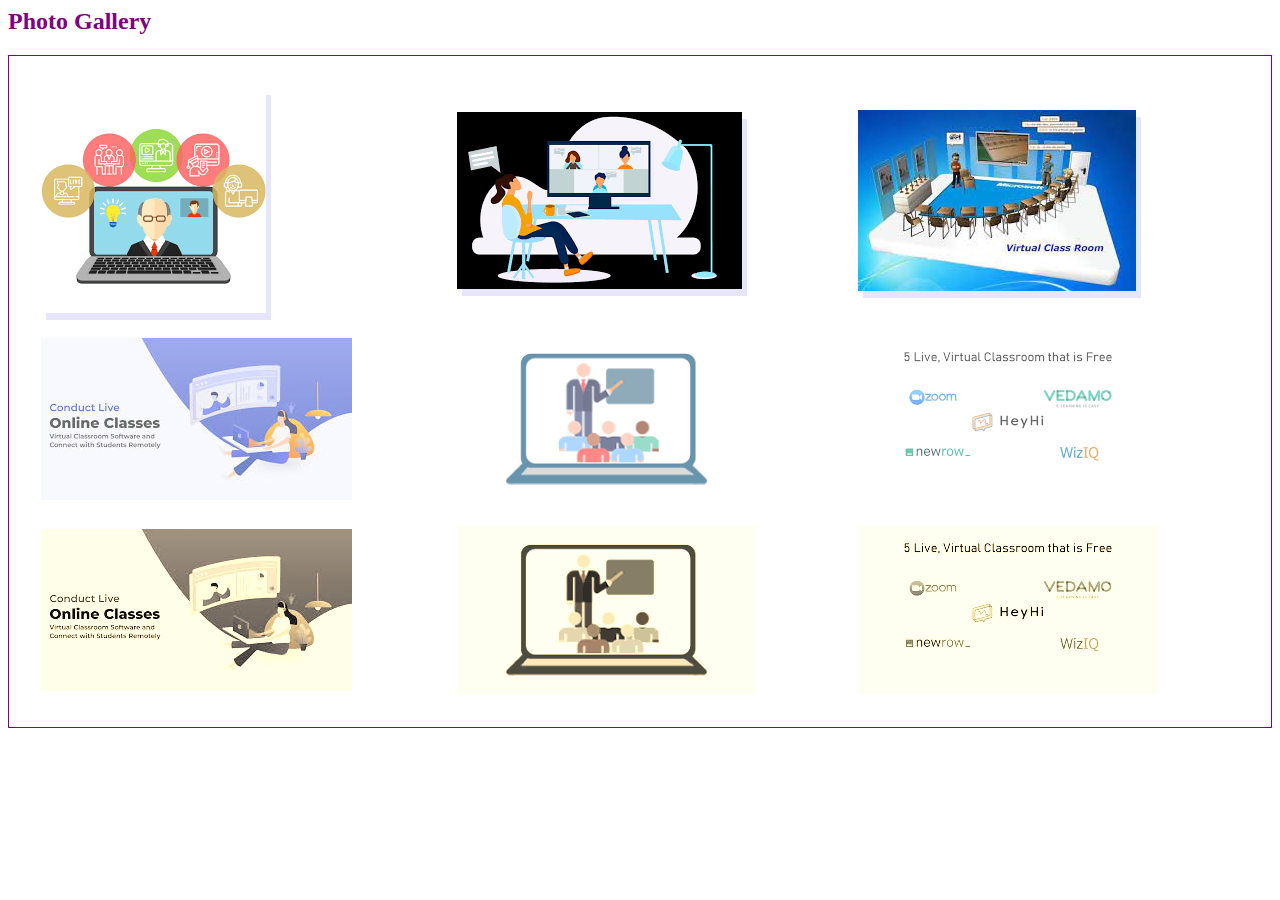
<file: photogallery.html>
<html lang="en">
<head>
    <meta charset="UTF-8">
    <meta http-equiv="X-UA-Compatible" content="IE=edge">
    <meta name="viewport" content="width=device-width, initial-scale=1.0">
    <title>Document</title>
    <style>
        body{
            color: purple;
        }
        .img1{
            box-shadow: 5px 7px lavender;
            /* border: solid 1px purple; */
        }
        .img2{
            opacity: 0.6;
        }
        .img3{
            filter: sepia(90%)
        }
        tr{
            border: solid 1px purple;
        }
    </style>
</head>
<body>
    <section id="photogallery">
        <h2 >Photo Gallery</h2>
        <Table style="border: 1px solid purple; padding: 20px; width:100%" cellpadding="10px">
            <tr>
                <td><img class="img1" src="Images/desktop.png"></td>
                <td><img class="img1" src="Images/home_classroom.png"></td>
                <td><img class="img1" src="Images/virtual_classroom.jpeg"></td>
            </tr>
            <tr>
                <td><img class="img2" src="Images/vc_Advertisement.jpeg"></td>
                <td><img class="img2" src="Images/vc_graph.png"></td>
                <td><img class="img2" src="Images/vc_portals.png"></td>
            </tr>
            <tr>
                <td><img class="img3" src="Images/vc_Advertisement.jpeg"></td>
                <td><img class="img3" src="Images/vc_graph.png"></td>
                <td><img class="img3" src="Images/vc_portals.png"></td>
            </tr>
        </Table>
    </section>
</body>
</html>
</file>
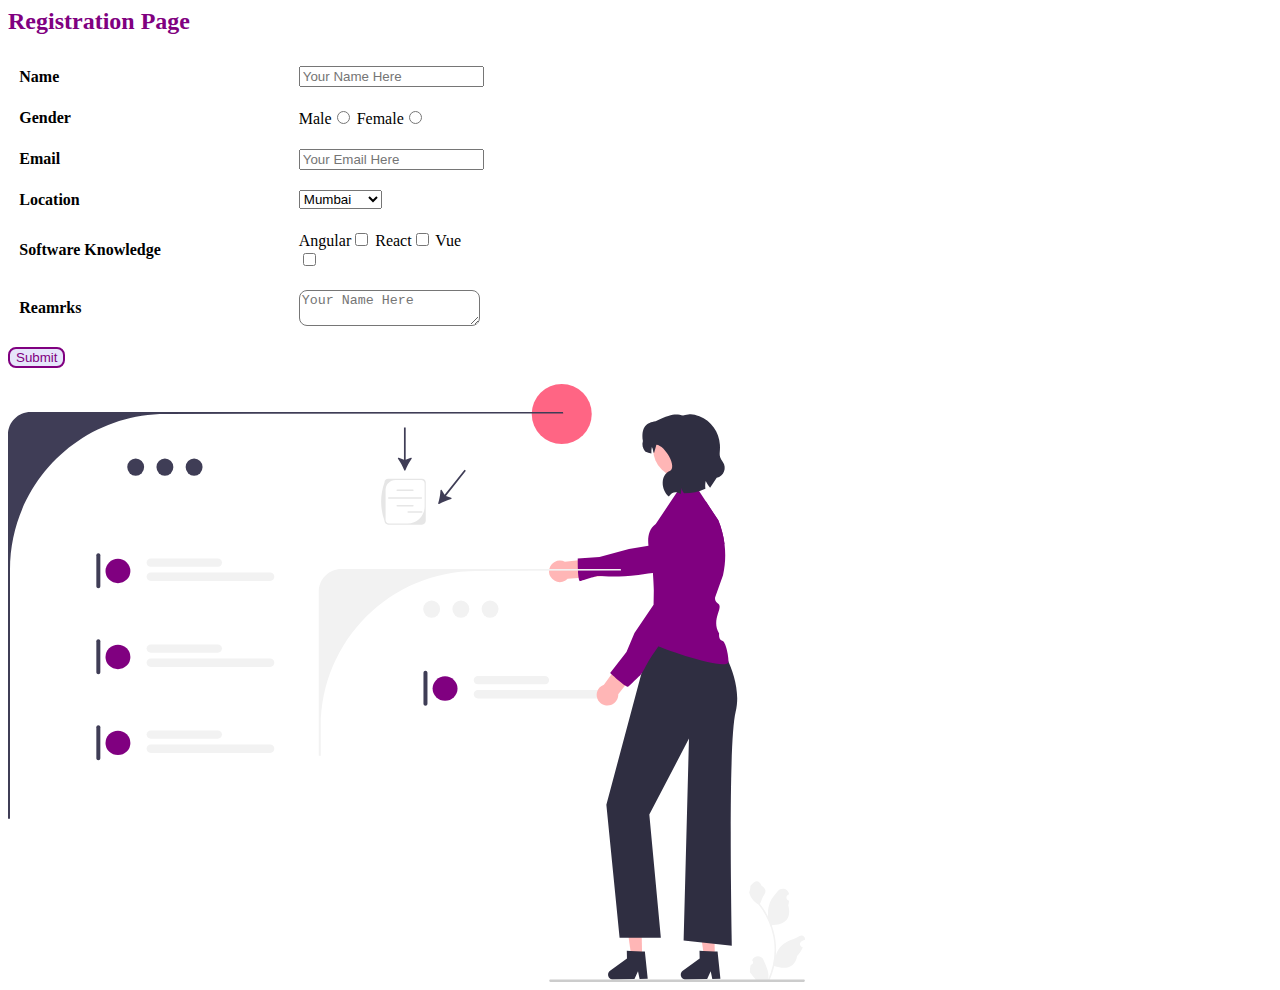
<file: register.html>
<html lang="en">
<head>
    <meta charset="UTF-8">
    <meta http-equiv="X-UA-Compatible" content="IE=edge">
    <meta name="viewport" content="width=device-width, initial-scale=1.0">
    <title>Document</title>
    <link href="https://cdn.jsdelivr.net/npm/bootstrap@5.0.2/dist/css/bootstrap.min.css" rel="stylesheet" integrity="sha384-EVSTQN3/azprG1Anm3QDgpJLIm9Nao0Yz1ztcQTwFspd3yD65VohhpuuCOmLASjC" crossorigin="anonymous">
    <script src="https://cdn.jsdelivr.net/npm/bootstrap@5.0.2/dist/js/bootstrap.bundle.min.js" integrity="sha384-MrcW6ZMFYlzcLA8Nl+NtUVF0sA7MsXsP1UyJoMp4YLEuNSfAP+JcXn/tWtIaxVXM" crossorigin="anonymous"></script>
    <style>
        form > *{
            margin-top: 10px;
            border-radius: .5rem;
        }
        .content{
            padding: 20px;
            background-color: lavender;
            /* color: purple; */
            border-radius: 1rem;
        }
        label{
            font-weight: bold;
            margin-right: 20px;
        }
        #btn{
            border: solid 2px purple;
            background-color: lavender;
            color: purple;
        }
        td{
            padding: 2%;
            width: 60%;
        }
        body{
            /* color: purple; */
        }
    </style>
    <script>
        // function func1(){
        //     alert("Your records have been submitted");
        // }
        function func2(){
            if(frm1.name.value==""){
                alert("name required");
                frm1.name.focus();
            }
        }
        function func(){
            if(frm1.email.value=="" || frm1.name.value==""){
                alert("Name and Email are required")
                if(frm1.email.value==""){
                    frm1.email.focus();
                }
                else if(frm1.name.value=""){
                    frm1.name.focus();
                }
                return false;
            }
            else{
                alert(
                    `Selected Values are:
                    Name: ${frm1.name.value}
                    Gender: ${frm1.gender.value}
                    Email: ${frm1.email.value}
                    Location: ${frm1.location.value}
                    Software Knowledge: ${frm1.sk.value}
                    Remarks: ${frm1.remarks.value}`
                )
                return true;
            }
        }
    </script>
</head>
<body>
    <section id="register" style="width:100%">
        <h2 style="color:purple">Registration Page</h2>
        <div class="row mt-3">
            <section class="col-md-6">
                <form name="frm1" onsubmit="return func()" action="thanks.html">
                    <table>
                        <tr>
                            <td><label>Name</label></td>
                            <td><input type="text" placeholder="Your Name Here" name="name"></td>
                        </tr>
                        <tr>
                            <td><label>Gender</label></td>
                            <td>Male<input type="radio" placeholder="Your Name Here" name="gender" value="male"> 
                            Female<input type="radio" placeholder="Your Name Here" name="gender" value="female"></td>
                        </tr>
                        <tr>
                            <td><label>Email</label></td>
                            <td><input type="email" name="email" placeholder="Your Email Here"></td>
                        </tr>
                        <tr>
                            <td><label>Location</label></td>
                            <td><select type="select" placeholder="Your Location Here" name="location">
                            <option value="Mumbai">Mumbai</option>
                            <option value="Pune">Pune</option>
                            <option value="Bangalore">Bangalore</option>
                            </select></td>
                        </tr>
                        <tr>
                            <td><label>Software Knowledge</label></td>
                            <td>Angular<input type="checkbox" placeholder="Your Name Here" name="sk" value="angular">
                            React<input type="checkbox" placeholder="Your Name Here"  name="sk" value="react">
                            Vue<input type="checkbox" placeholder="Your Name Here" name="sk" value="vue"></td>
                        </tr>
                        <tr>
                            <td><label>Reamrks</label></td>
                            <td><textarea type="text" style="border-radius: .5rem;" placeholder="Your Name Here" name="remarks"></textarea></td>
                        </tr>
                    </table>
                        <input id="btn" type="submit">
                    </form>
            </section>
            <img src="./Images/register.svg"  class="col-md-6">
        </div>
    </section>
    <!-- <section id="register">
        <h2 ></h2><br>
        <div class="content" style="display:flex;justify-content:center;align-items:center">
            <form name="frm1" onsubmit=" return func()" action="thanks.html">
            <table>
                <tr>
                    <td><label>Name</label></td>
                    <td><input type="text" placeholder="Your Name Here" name="name"></td>
                </tr>
                <tr>
                    <td><label>Gender</label></td>
                    <td>Male<input type="radio" placeholder="Your Name Here" name="gender" value="male"> 
                    Female<input type="radio" placeholder="Your Name Here" name="gender" value="female"></td>
                </tr>
                <tr>
                    <td><label>Email</label></td>
                    <td><input type="email" name="email" placeholder="Your Email Here"></td>
                </tr>
                <tr>
                    <td><label>Location</label></td>
                    <td><select type="select" placeholder="Your Location Here" name="location">
                    <option value="Mumbai">Mumbai</option>
                    <option value="Pune">Pune</option>
                    <option value="Bangalore">Bangalore</option>
                    </select></td>
                </tr>
                <tr>
                    <td><label>Software Knowledge</label></td>
                    <td>Angular<input type="checkbox" placeholder="Your Name Here" name="sk" value="angular">
                    React<input type="checkbox" placeholder="Your Name Here"  name="sk" value="react">
                    Vue<input type="checkbox" placeholder="Your Name Here" name="sk" value="vue"></td>
                </tr>
                <tr style="display: flex;align-items: center;">
                    <td><label>Reamrks</label></td>
                    <td><textarea type="text" style="border-radius: .5rem;" placeholder="Your Name Here" name="remarks"></textarea></td>
                </tr>
            </table>
                <input id="btn" type="submit">
            </form>
        </div>
    </section> -->
</body>
</html>
</file>
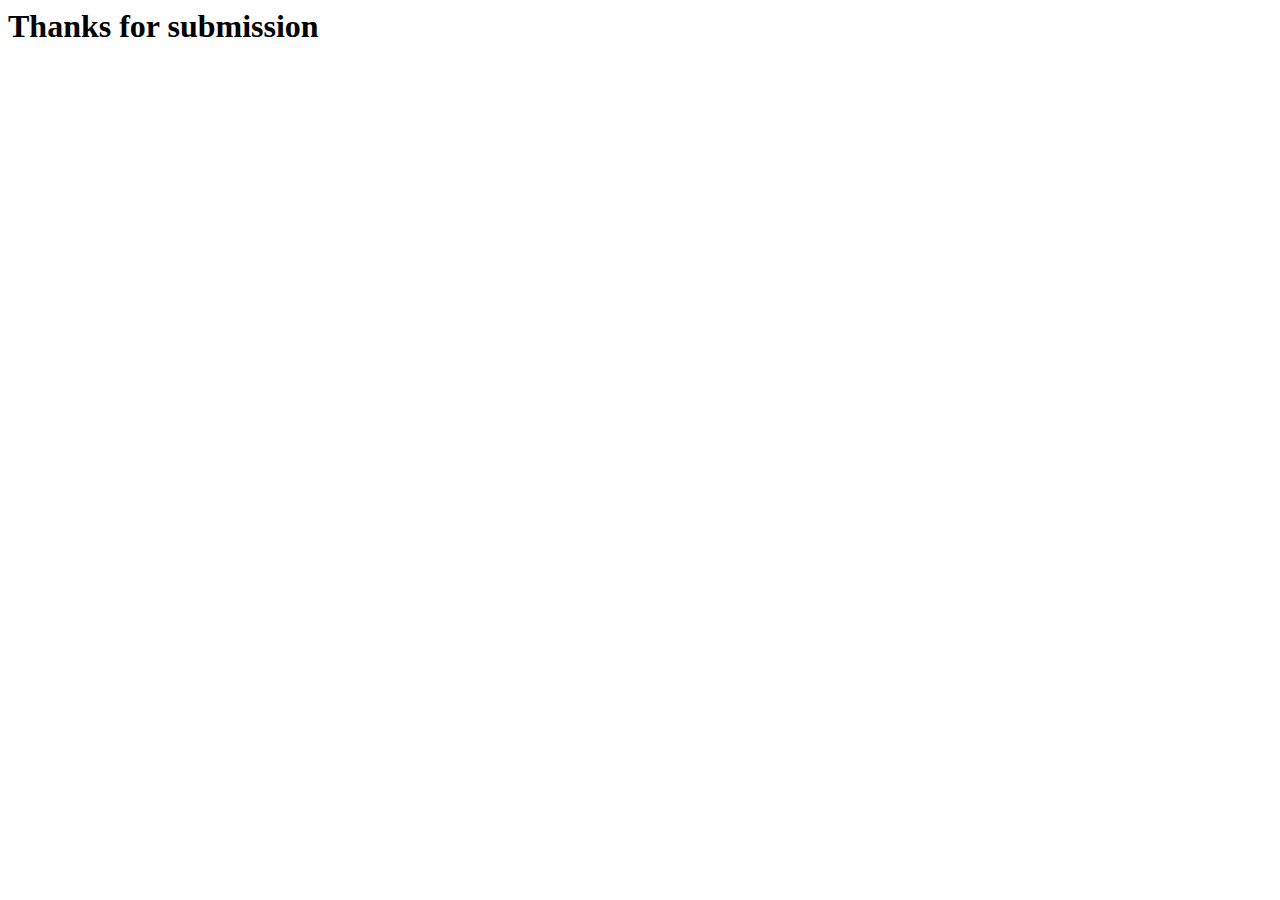
<file: thanks.html>
<html lang="en">
<head>
    <meta charset="UTF-8">
    <meta http-equiv="X-UA-Compatible" content="IE=edge">
    <meta name="viewport" content="width=device-width, initial-scale=1.0">
    <title>Document</title>
</head>
<body>
    <h1>Thanks for submission</h1>
</body>
</html>
</file>
<file: CSS/common.css>
li{
    display:inline-block;
    margin-right: 10px;
}
#header{
    background: repeating-linear-gradient(white 10%, lavender 40%, white 70%);
    height:30vh;
    width:100%;
    background-repeat: no-repeat;
    display: flex;
    align-items: center;
    justify-content: center;
}
.navanch{
    text-decoration:none !important;
    color:purple !important
}
.navanch:hover, .navanch:active{
    font-weight: bolder !important;
    font-size: larger !important;
}
</file>
